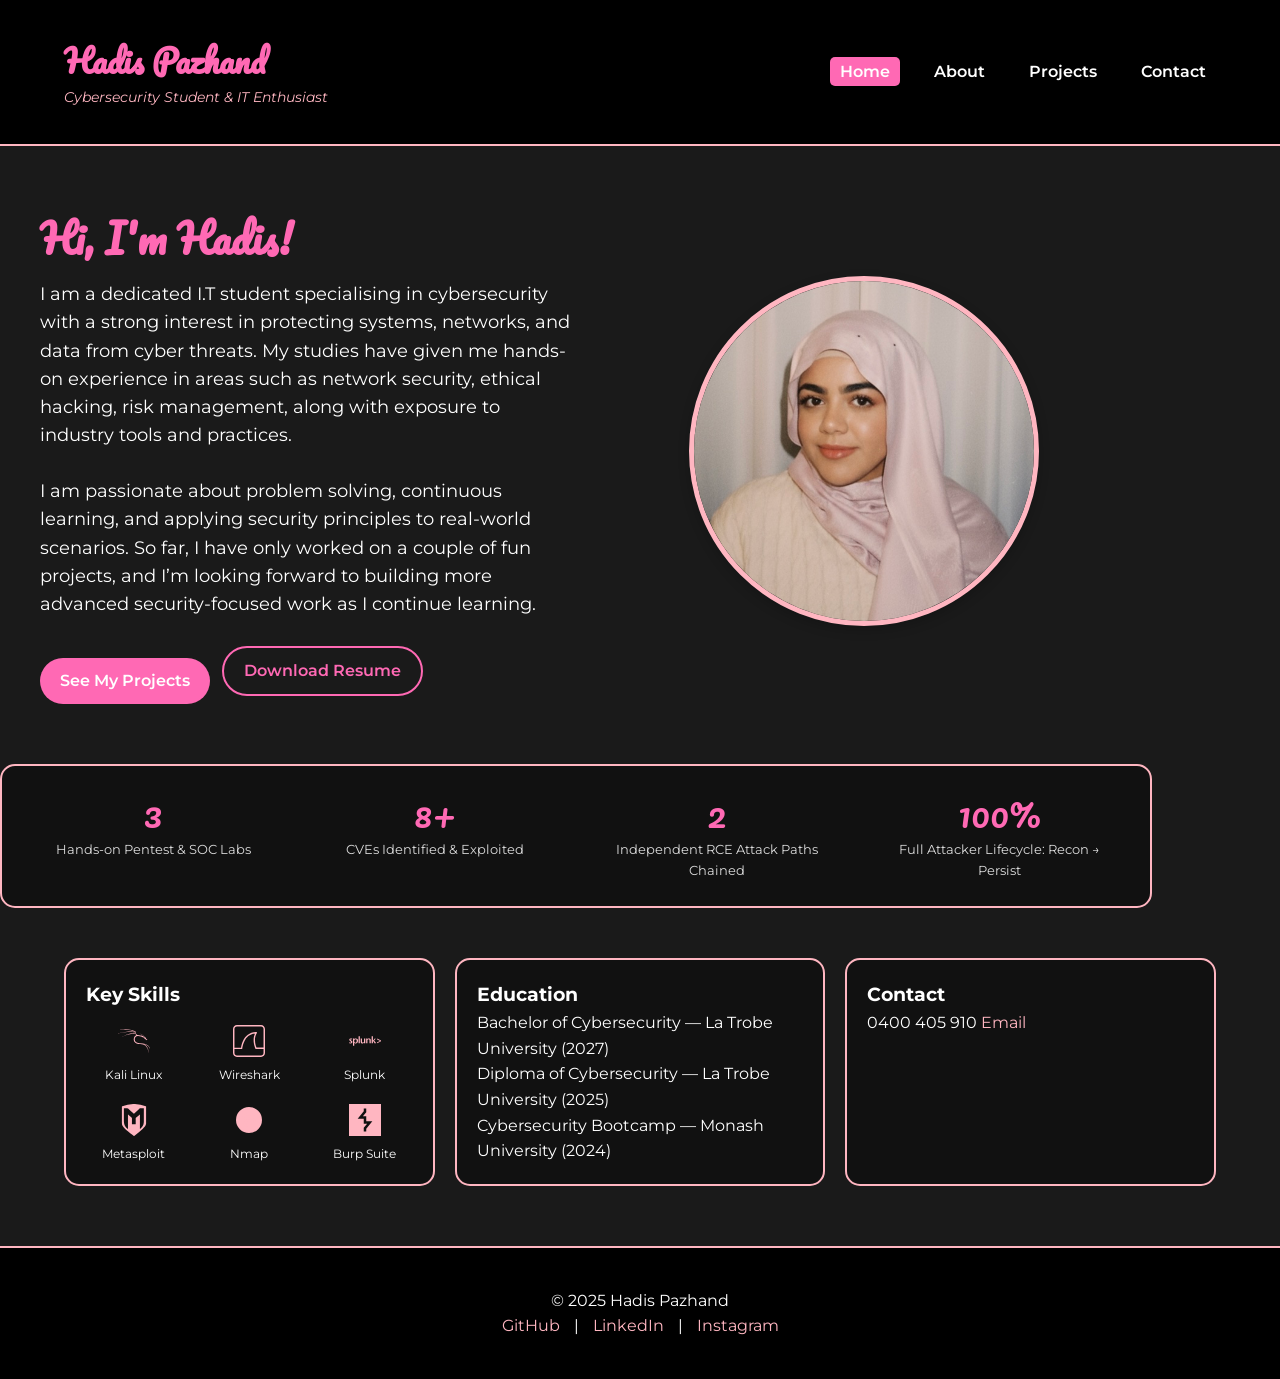
<file: index.html>
<!doctype html>
<html lang="en">
  <head>
    <meta charset="utf-8" />
    <meta name="viewport" content="width=device-width, initial-scale=1.0" />
    <title>Hadis Pazhand | Cybersecurity Portfolio</title>
    <meta name="description" content="Hadis Pazhand — Cybersecurity student specialising in penetration testing, SIEM detection, and network security. View pentest case studies, SOC detection labs, and skills." />
    <meta property="og:title" content="Hadis Pazhand | Cybersecurity Portfolio" />
    <meta property="og:description" content="Penetration testing case studies, SOC/SIEM detection labs, and hands-on offensive security projects." />
    <meta property="og:type" content="website" />
    <meta property="og:image" content="Hadis.jpeg" />
    <link rel="icon" href="favicon.svg" type="image/svg+xml" />
    <link rel="stylesheet" href="style.css" />
  </head>
  <body>
    <header class="site-header">
      <div class="container header-inner">
        <div class="brand">
          <h1>Hadis Pazhand</h1>
          <p class="subtitle">Cybersecurity Student & IT Enthusiast</p>
        </div>
        <button class="nav-toggle" id="navToggle" aria-label="Toggle navigation" aria-expanded="false">
      <span></span><span></span><span></span>
    </button>
    <nav class="nav" id="siteNav">
          <a href="index.html" class="nav-link active">Home</a>
          <a href="about.html" class="nav-link">About</a>
          <a href="projects.html" class="nav-link">Projects</a>
          <a href="contact.html" class="nav-link">Contact</a>
        </nav>
      </div>
    </header>

    <main>
      <section class="hero container">
        <div class="hero-left">
          <h2>Hi, I'm Hadis!</h2>
          <p>
            I am a dedicated I.T student specialising in cybersecurity with a
            strong interest in protecting systems, networks, and data from cyber
            threats. My studies have given me hands-on experience in areas such
            as network security, ethical hacking, risk management, along with
            exposure to industry tools and practices.
            <br /><br />
            I am passionate about problem solving, continuous learning, and
            applying security principles to real-world scenarios. So far, I have
            only worked on a couple of fun projects, and I’m looking forward to
            building more advanced security-focused work as I continue learning.
          </p>
          <div class="hero-ctas">
            <a class="btn" href="projects.html">See My Projects</a>
            <a class="btn btn-outline" href="Hadis_Pazhand_Resume.pdf" target="_blank">Download Resume</a>
          </div>
        </div>
        <div class="hero-right">
          <img
            src="Hadis.jpeg"
            alt="Hadis Pazhand portfolio photo"
            class="profile-photo"
          />
        </div>
      </section>

      <section class="stats-strip container">
        <div class="stat-item">
          <span class="stat-number">3</span>
          <span class="stat-label">Hands-on Pentest &amp; SOC Labs</span>
        </div>
        <div class="stat-item">
          <span class="stat-number">8+</span>
          <span class="stat-label">CVEs Identified &amp; Exploited</span>
        </div>
        <div class="stat-item">
          <span class="stat-number">2</span>
          <span class="stat-label">Independent RCE Attack Paths Chained</span>
        </div>
        <div class="stat-item">
          <span class="stat-number">100%</span>
          <span class="stat-label">Full Attacker Lifecycle: Recon → Persist</span>
        </div>
      </section>

      <section class="quick-info container">
        <div class="card">
          <h3>Key Skills</h3>
          <div class="skills-grid">
            <div class="skill-item">
              <svg viewBox="0 0 24 24"><title>Kali Linux</title><path d="M12.778 5.943s-1.97-.13-5.327.92c-3.42 1.07-5.36 2.587-5.36 2.587s5.098-2.847 10.852-3.008zm7.351 3.095l.257-.017s-1.468-1.78-4.278-2.648c1.58.642 2.954 1.493 4.021 2.665zm.42.74c.039-.068.166.217.263.337.004.024.01.039-.045.027-.005-.025-.013-.032-.013-.032s-.135-.08-.177-.137c-.041-.057-.049-.157-.028-.195zm3.448 8.479s.312-3.578-5.31-4.403a18.277 18.277 0 0 0-2.524-.187c-4.506.06-4.67-5.197-1.275-5.462 1.407-.116 3.087.643 4.73 1.408-.007.204.002.385.136.552.134.168.648.35.813.445.164.094.691.43 1.014.85.07-.131.654-.512.654-.512s-.14.003-.465-.119c-.326-.122-.713-.49-.722-.511-.01-.022-.015-.055.06-.07.059-.049-.072-.207-.13-.265-.058-.058-.445-.716-.454-.73-.009-.016-.012-.031-.04-.05-.085-.027-.46.04-.46.04s-.575-.283-.774-.893c.003.107-.099.224 0 .469-.3-.127-.558-.344-.762-.88-.12.305 0 .499 0 .499s-.707-.198-.82-.85c-.124.293 0 .469 0 .469s-1.153-.602-3.069-.61c-1.283-.118-1.55-2.374-1.43-2.754 0 0-1.85-.975-5.493-1.406-3.642-.43-6.628-.065-6.628-.065s6.45-.31 11.617 1.783c.176.785.704 2.094.989 2.723-.815.563-1.733 1.092-1.876 2.97-.143 1.878 1.472 3.53 3.474 3.58 1.9.102 3.214.116 4.806.942 1.52.84 2.766 3.4 2.89 5.703.132-1.709-.509-5.383-3.5-6.498 4.181.732 4.549 3.832 4.549 3.832zM12.68 5.663l-.15-.485s-2.484-.441-5.822-.204C3.37 5.211 0 6.38 0 6.38s6.896-1.735 12.68-.717Z"/></svg>
              <span>Kali Linux</span>
            </div>
            <div class="skill-item">
              <svg viewBox="0 0 24 24"><title>Wireshark</title><path d="m2.95 0c-1.62 0-2.95 1.32-2.95 2.95v18.1c0 1.63 1.32 2.95 2.95 2.95h18.1c1.62 0 2.95-1.32 2.95-2.95v-18.1c-.00024-1.63-1.32-2.95-2.95-2.95zm0 1.09h18.1c1.04 0 1.85.818 1.85 1.86v14h-5.27c-.335-.796-2.57-6.47.283-10.9a.516.517 0 0 0-.443-.794c-5.24.0827-8.2 3.19-9.74 6.21-1.35 2.64-1.63 4.91-1.69 5.53h-4.95v-14c0-1.04.817-1.86 1.85-1.86zm13.6 5.24c-2.62 5.24.248 11.4.248 11.4a.516.517 0 0 0 .469.301h5.62v3.05c0 1.04-.817 1.86-1.85 1.86h-18.1c-1.04 0-1.85-.818-1.85-1.86v-3.05h5.39a.516.517 0 0 0 .514-.477s.226-2.8 1.66-5.62c1.34-2.62 3.67-5.17 7.91-5.57z"/></svg>
              <span>Wireshark</span>
            </div>
            <div class="skill-item">
              <svg viewBox="0 0 24 24"><title>Splunk</title><path d="M23.348 11.911l-2.241-1.091v-.65L24 11.621v.593l-2.893 1.438v-.636zm-5.397 1.841h-.961v-5.31h.961v3.116h.102l1.28-1.481.723.31-1.23 1.316 1.453 1.809-.888.311-1.44-1.996zm-2.577-.002v-2.068a2.685 2.685 0 0 0-.026-.42.791.791 0 0 0-.09-.26c-.113-.202-.308-.304-.59-.304a.888.888 0 0 0-.461.113.673.673 0 0 0-.286.33 1.012 1.012 0 0 0-.07.263c-.012.13-.019.262-.017.395v1.95h-.961v-3.614h.961l.002.485c.185-.2.373-.348.566-.437.192-.089.418-.134.673-.134.286 0 .527.058.721.177a1.016 1.016 0 0 1 .475.665 1.972 1.972 0 0 1 .054.448c.002.1.004.22.004.358v2.053zm-4.115.002l-.002-.485a1.783 1.783 0 0 1-.565.437 1.597 1.597 0 0 1-.674.135c-.285 0-.524-.057-.72-.17a.972.972 0 0 1-.425-.504.75.75 0 0 1-.054-.167 1.918 1.918 0 0 1-.033-.199 2.033 2.033 0 0 1-.017-.258 15.516 15.516 0 0 1-.005-.355V10.13h.956v2.07c-.003.141.006.282.026.42.015.092.045.18.09.26.113.204.308.306.59.306.36 0 .606-.15.74-.449.035-.082.06-.168.074-.257.017-.134.024-.269.022-.403v-1.95h.955v3.624zM7.184 8.44h.955v5.31h-.955zM5.759 11.9c0-.396-.08-.708-.24-.937a.759.759 0 0 0-.657-.345.804.804 0 0 0-.693.366c-.171.245-.256.574-.253.99 0 .405.084.723.25.957a.796.796 0 0 0 .69.347.685.685 0 0 0 .433-.135.985.985 0 0 0 .277-.34c.071-.14.121-.292.147-.448.03-.151.043-.3.046-.455m1.01-.036c.003.266-.04.532-.129.786-.082.23-.204.441-.364.626-.31.361-.764.567-1.24.563a1.67 1.67 0 0 1-.313-.028 1.041 1.041 0 0 1-.275-.098 1.33 1.33 0 0 1-.257-.178 2.379 2.379 0 0 1-.265-.268v2.293h-.929v-5.425h.93l.004.529c.169-.212.353-.368.55-.468.197-.1.426-.15.688-.147a1.509 1.509 0 0 1 1.156.507c.148.166.259.361.33.571.08.236.12.485.115.737m-4.21.89a.946.946 0 0 1-.102.441 1.007 1.007 0 0 1-.282.345c-.13.1-.275.173-.43.22a1.8 1.8 0 0 1-.546.08 1.985 1.985 0 0 1-.637-.097 1.964 1.964 0 0 1-.563-.32l.312-.505c.15.126.284.217.405.275.115.057.24.087.368.087a.557.557 0 0 0 .373-.12.396.396 0 0 0 .14-.322.475.475 0 0 0-.12-.318 1.306 1.306 0 0 0-.187-.173 9.231 9.231 0 0 0-.308-.232 6.787 6.787 0 0 1-.281-.21 2.11 2.11 0 0 1-.252-.232 1.039 1.039 0 0 1-.18-.275.826.826 0 0 1-.069-.347.893.893 0 0 1 .094-.409.935.935 0 0 1 .255-.314 1.22 1.22 0 0 1 .39-.203c.16-.05.327-.074.494-.072.184 0 .368.026.545.076.174.05.338.123.488.219l-.282.454a1.05 1.05 0 0 0-.608-.201.504.504 0 0 0-.323.102.307.307 0 0 0-.126.253c0 .098.041.193.113.26.074.078.203.186.385.325.185.136.336.253.457.355.104.085.202.182.286.286.065.08.115.173.145.273a.808.808 0 0 1 .046.299Z"/></svg>
              <span>Splunk</span>
            </div>
            <div class="skill-item">
              <svg viewBox="0 0 24 24"><title>Metasploit</title><path d="M11.353 0h1.368q4.19.218 8.144 1.616.217.077.216.309-.015 4.033-.002 12.102 0 .81-.093 1.173c-.217.845-.76 1.635-1.326 2.325q-.318.388-1.024 1.046-2.955 2.75-6.01 5.094-.183.14-.516.335h-.17q-.627-.42-.945-.673-3.992-3.184-5.442-4.459-1.348-1.185-2.169-2.611c-.369-.64-.466-1.287-.465-2.099q.01-6.048.002-12.218c0-.183.09-.264.261-.325Q7.145.227 11.352 0ZM7.474 7.864q0-.094.069-.031l2.797 2.516a.374.372 21.2 0 1 .122.276l-.006 4.333a.182.182 0 0 0 .183.184l2.524-.018a.11.11 89.8 0 0 .108-.11q-.007-2.201.01-4.461.002-.173.146-.29 1.397-1.145 2.946-2.393.068-.055.068.032v10.881q0 .092.063.024.794-.865 1.628-1.838.71-.83.984-1.87.26-.989.262-1.997.007-4.754.009-9.768a.136.136 0 0 0-.137-.136q-1.15.004-2.424 0c-.287-.002-.441-.022-.619.149Q14.16 5.317 11.982 7.4a.046.046 0 0 1-.062 0Q9.782 5.437 7.769 3.525c-.234-.222-.515-.381-.843-.373q-1.09.026-2.33.005-.184-.004-.184.18-.003 4.54.005 9.032.002.536.036 1.027c.076 1.093.2 2.126.803 3.021.574.852 1.329 1.656 2.126 2.405q.023.022.054.026.04.006.04-.034z"/></svg>
              <span>Metasploit</span>
            </div>
            <div class="skill-item">
              <svg viewBox="0 0 24 24" fill="none" stroke="#ffb6c1" stroke-width="1.5"><title>Nmap</title><circle cx="12" cy="12" r="9"/><circle cx="12" cy="12" r="4.5"/><circle cx="12" cy="12" r="1" fill="#ffb6c1"/><path d="M12 3v3M12 18v3M3 12h3M18 12h3"/></svg>
              <span>Nmap</span>
            </div>
            <div class="skill-item">
              <svg viewBox="0 0 24 24"><title>Burp Suite</title><path d="M0 0v24h24V0Zm11.063 3.357h1.874v2.756L10.41 9.2h2.527v3.748h4.579l-4.578 5.592v2.104h-1.876v-2.758l2.528-3.086h-2.527V11.05h-4.58l4.58-5.592Z"/></svg>
              <span>Burp Suite</span>
            </div>
          </div>
        </div>

        <div class="card">
          <h3>Education</h3>
          <p>Bachelor of Cybersecurity — La Trobe University (2027)</p>
          
          <p>Diploma of Cybersecurity — La Trobe University (2025)</p>
        <!-- <br> </br> -->
          <p>Cybersecurity Bootcamp — Monash University (2024)</p>
        </div>
        <div class="card">
          <h3>Contact</h3>
          <p>
            0400 405 910
            <a href="mailto:Hadis.pazhand@yahoo.com.au">Email</a>
          </p>
        </div>
      </section>
    </main>

    <footer class="site-footer">
      <div class="container">
        <p>© 2025 Hadis Pazhand</p>
        <div class="social-links">
          <a href="https://github.com/HadisPazhand" target="_blank">GitHub</a> |
          
           <a  href="https://www.linkedin.com/in/hadis-pazhand-5264311b1/"
            target="_blank"
            >LinkedIn</a>
          |
          <a href="https://www.instagram.com" target="_blank">Instagram</a>
        </div>
      </div>
    </footer>
  
    <script>
      const navToggle = document.getElementById('navToggle');
      const siteNav = document.getElementById('siteNav');
      if (navToggle && siteNav) {
        navToggle.addEventListener('click', () => {
          const isOpen = siteNav.classList.toggle('nav-open');
          navToggle.setAttribute('aria-expanded', isOpen);
        });
      }
    </script>
  </body>
</html>
</file>
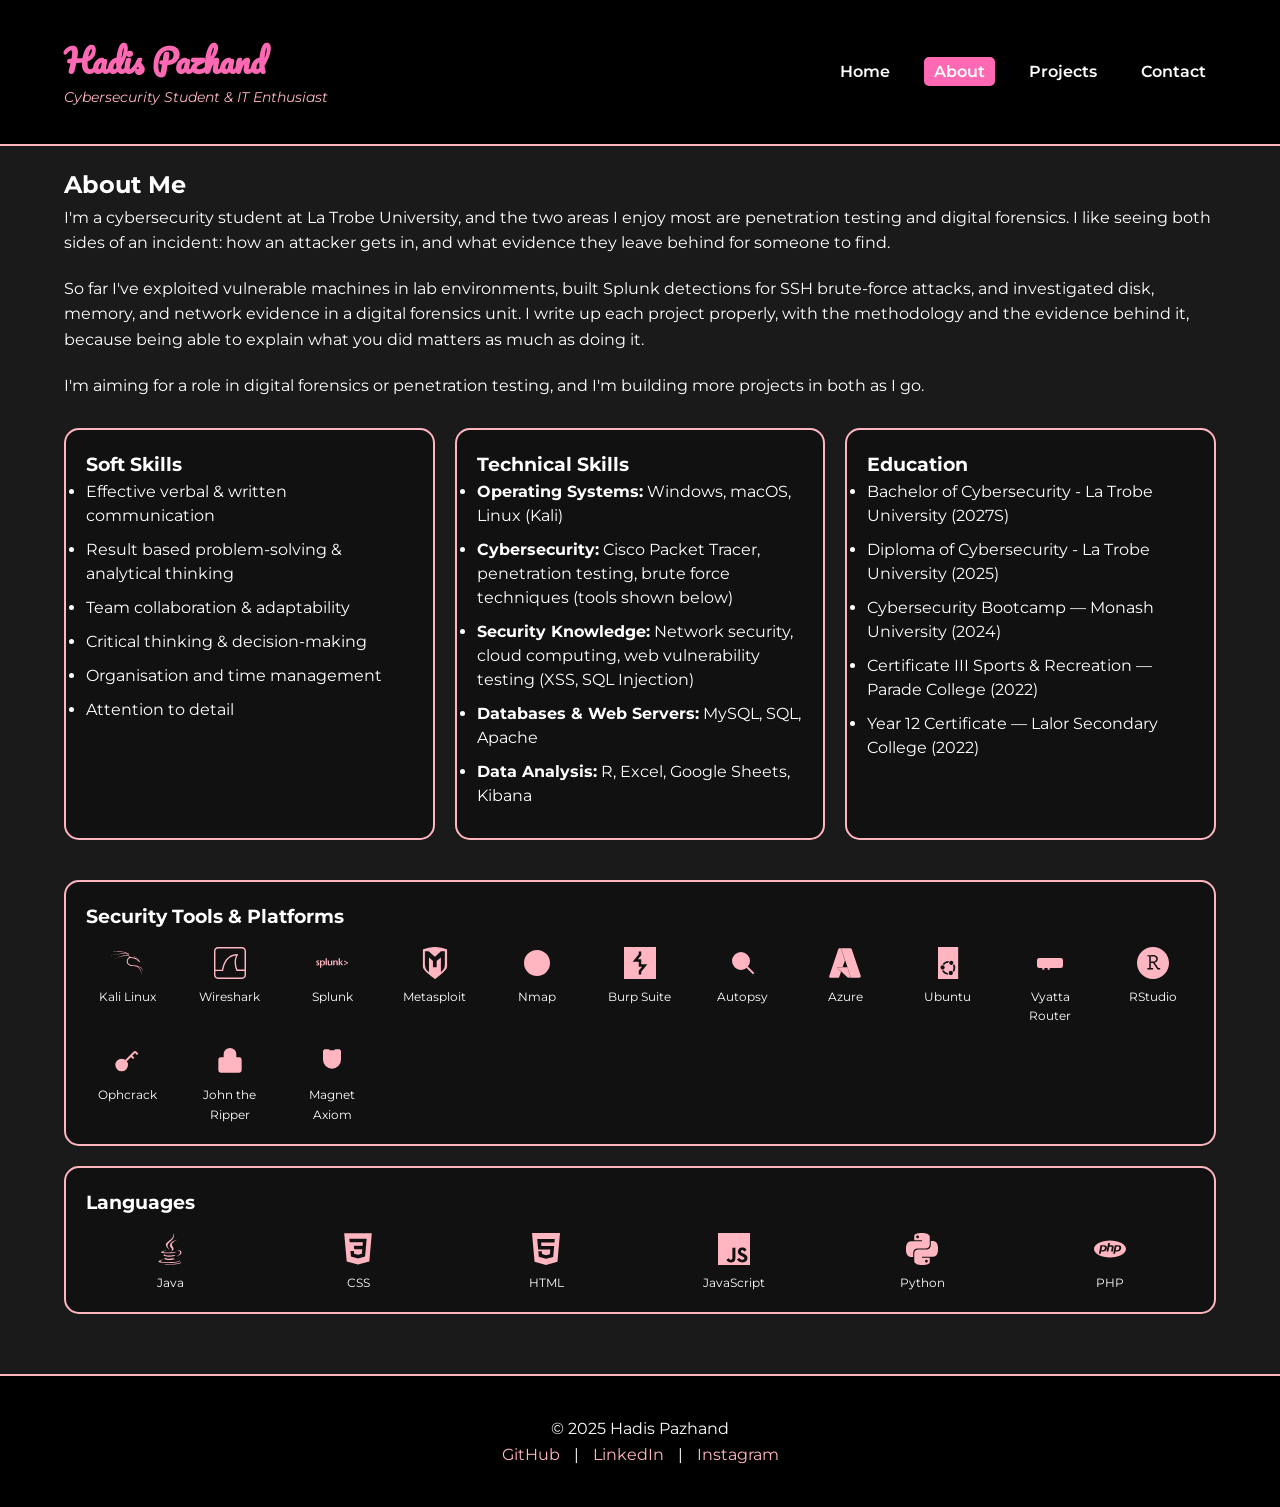
<file: about.html>
<!doctype html>
<html lang="en">
  <head>
    <meta charset="UTF-8" />
    <meta name="viewport" content="width=device-width, initial-scale=1.0" />
    <title>About Me | Hadis Pazhand</title>
    <meta name="description" content="About Hadis Pazhand — cybersecurity student, technical skills, tools, and education background." />
    <link rel="icon" href="favicon.svg" type="image/svg+xml" />
    <link rel="stylesheet" href="style.css" />
  </head>
  <body>
    <!-- Header / Navigation -->
    <header class="site-header">
      <div class="container header-inner">
        <div class="brand">
          <h1>Hadis Pazhand</h1>
          <p class="subtitle">Cybersecurity Student & IT Enthusiast</p>
        </div>
        <button class="nav-toggle" id="navToggle" aria-label="Toggle navigation" aria-expanded="false">
      <span></span><span></span><span></span>
    </button>
    <nav class="nav" id="siteNav">
          <a href="index.html" class="nav-link">Home</a>
          <a href="about.html" class="nav-link active">About</a>
          <a href="projects.html" class="nav-link">Projects</a>
          <a href="contact.html" class="nav-link">Contact</a>
        </nav>
      </div>
    </header>

    <!-- Main Content -->
    <main class="container">
      <h2>About Me</h2>
  <p>
  I'm a cybersecurity student at La Trobe University, and the two areas I enjoy
  most are penetration testing and digital forensics. I like seeing both sides
  of an incident: how an attacker gets in, and what evidence they leave behind
  for someone to find.
</p>
<p>
  So far I've exploited vulnerable machines in lab environments, built Splunk
  detections for SSH brute-force attacks, and investigated disk, memory, and
  network evidence in a digital forensics unit. I write up each project
  properly, with the methodology and the evidence behind it, because being able
  to explain what you did matters as much as doing it.
</p>
<p>
  I'm aiming for a role in digital forensics or penetration testing, and I'm
  building more projects in both as I go.
</p>
      </section>

      <section class="quick-info">
        <div class="card">
          <h3>Soft Skills</h3>
          <ul>
            <li>Effective verbal & written communication</li>
            <li>Result based problem-solving & analytical thinking</li>
            <li>Team collaboration & adaptability</li>
            <li>Critical thinking & decision-making</li>
            <li>Organisation and time management</li>
            <li>Attention to detail</li>
          </ul>
        </div>

        <div class="card">
          <h3>Technical Skills</h3>
          <ul>
            <li>
              <strong>Operating Systems:</strong> Windows, macOS, Linux (Kali)
            </li>
            <li>
              <strong>Cybersecurity:</strong> Cisco Packet Tracer, penetration
              testing, brute force techniques (tools shown below)
            </li>
            <li>
              <strong>Security Knowledge:</strong> Network security, cloud
              computing, web vulnerability testing (XSS, SQL Injection)
            </li>
            <li>
              <strong>Databases & Web Servers:</strong> MySQL, SQL, Apache
            </li>
            <li>
              <strong>Data Analysis:</strong> R, Excel, Google Sheets, Kibana
            </li>
          </ul>
        </div>
        <div class="card">
          <h3>Education</h3>
          <ul>
            <li>Bachelor of Cybersecurity - La Trobe University (2027S)</li>
            <li>Diploma of Cybersecurity - La Trobe University (2025)</li>
            <li>Cybersecurity Bootcamp — Monash University (2024)</li>
            <li>Certificate III Sports & Recreation — Parade College (2022)</li>
            <li>Year 12 Certificate — Lalor Secondary College (2022)</li>
          </ul>
        </div>
      </section>

      <section class="skills-section">
        <div class="card">
          <h3>Security Tools &amp; Platforms</h3>
          <div class="skills-grid">
            <div class="skill-item">
              <svg viewBox="0 0 24 24">
                <title>Kali Linux</title>
                <path
                  d="M12.778 5.943s-1.97-.13-5.327.92c-3.42 1.07-5.36 2.587-5.36 2.587s5.098-2.847 10.852-3.008zm7.351 3.095l.257-.017s-1.468-1.78-4.278-2.648c1.58.642 2.954 1.493 4.021 2.665zm.42.74c.039-.068.166.217.263.337.004.024.01.039-.045.027-.005-.025-.013-.032-.013-.032s-.135-.08-.177-.137c-.041-.057-.049-.157-.028-.195zm3.448 8.479s.312-3.578-5.31-4.403a18.277 18.277 0 0 0-2.524-.187c-4.506.06-4.67-5.197-1.275-5.462 1.407-.116 3.087.643 4.73 1.408-.007.204.002.385.136.552.134.168.648.35.813.445.164.094.691.43 1.014.85.07-.131.654-.512.654-.512s-.14.003-.465-.119c-.326-.122-.713-.49-.722-.511-.01-.022-.015-.055.06-.07.059-.049-.072-.207-.13-.265-.058-.058-.445-.716-.454-.73-.009-.016-.012-.031-.04-.05-.085-.027-.46.04-.46.04s-.575-.283-.774-.893c.003.107-.099.224 0 .469-.3-.127-.558-.344-.762-.88-.12.305 0 .499 0 .499s-.707-.198-.82-.85c-.124.293 0 .469 0 .469s-1.153-.602-3.069-.61c-1.283-.118-1.55-2.374-1.43-2.754 0 0-1.85-.975-5.493-1.406-3.642-.43-6.628-.065-6.628-.065s6.45-.31 11.617 1.783c.176.785.704 2.094.989 2.723-.815.563-1.733 1.092-1.876 2.97-.143 1.878 1.472 3.53 3.474 3.58 1.9.102 3.214.116 4.806.942 1.52.84 2.766 3.4 2.89 5.703.132-1.709-.509-5.383-3.5-6.498 4.181.732 4.549 3.832 4.549 3.832zM12.68 5.663l-.15-.485s-2.484-.441-5.822-.204C3.37 5.211 0 6.38 0 6.38s6.896-1.735 12.68-.717Z"
                />
              </svg>
              <span>Kali Linux</span>
            </div>
            <div class="skill-item">
              <svg viewBox="0 0 24 24">
                <title>Wireshark</title>
                <path
                  d="m2.95 0c-1.62 0-2.95 1.32-2.95 2.95v18.1c0 1.63 1.32 2.95 2.95 2.95h18.1c1.62 0 2.95-1.32 2.95-2.95v-18.1c-.00024-1.63-1.32-2.95-2.95-2.95zm0 1.09h18.1c1.04 0 1.85.818 1.85 1.86v14h-5.27c-.335-.796-2.57-6.47.283-10.9a.516.517 0 0 0-.443-.794c-5.24.0827-8.2 3.19-9.74 6.21-1.35 2.64-1.63 4.91-1.69 5.53h-4.95v-14c0-1.04.817-1.86 1.85-1.86zm13.6 5.24c-2.62 5.24.248 11.4.248 11.4a.516.517 0 0 0 .469.301h5.62v3.05c0 1.04-.817 1.86-1.85 1.86h-18.1c-1.04 0-1.85-.818-1.85-1.86v-3.05h5.39a.516.517 0 0 0 .514-.477s.226-2.8 1.66-5.62c1.34-2.62 3.67-5.17 7.91-5.57z"
                />
              </svg>
              <span>Wireshark</span>
            </div>
            <div class="skill-item">
              <svg viewBox="0 0 24 24">
                <title>Splunk</title>
                <path
                  d="M23.348 11.911l-2.241-1.091v-.65L24 11.621v.593l-2.893 1.438v-.636zm-5.397 1.841h-.961v-5.31h.961v3.116h.102l1.28-1.481.723.31-1.23 1.316 1.453 1.809-.888.311-1.44-1.996zm-2.577-.002v-2.068a2.685 2.685 0 0 0-.026-.42.791.791 0 0 0-.09-.26c-.113-.202-.308-.304-.59-.304a.888.888 0 0 0-.461.113.673.673 0 0 0-.286.33 1.012 1.012 0 0 0-.07.263c-.012.13-.019.262-.017.395v1.95h-.961v-3.614h.961l.002.485c.185-.2.373-.348.566-.437.192-.089.418-.134.673-.134.286 0 .527.058.721.177a1.016 1.016 0 0 1 .475.665 1.972 1.972 0 0 1 .054.448c.002.1.004.22.004.358v2.053zm-4.115.002l-.002-.485a1.783 1.783 0 0 1-.565.437 1.597 1.597 0 0 1-.674.135c-.285 0-.524-.057-.72-.17a.972.972 0 0 1-.425-.504.75.75 0 0 1-.054-.167 1.918 1.918 0 0 1-.033-.199 2.033 2.033 0 0 1-.017-.258 15.516 15.516 0 0 1-.005-.355V10.13h.956v2.07c-.003.141.006.282.026.42.015.092.045.18.09.26.113.204.308.306.59.306.36 0 .606-.15.74-.449.035-.082.06-.168.074-.257.017-.134.024-.269.022-.403v-1.95h.955v3.624zM7.184 8.44h.955v5.31h-.955zM5.759 11.9c0-.396-.08-.708-.24-.937a.759.759 0 0 0-.657-.345.804.804 0 0 0-.693.366c-.171.245-.256.574-.253.99 0 .405.084.723.25.957a.796.796 0 0 0 .69.347.685.685 0 0 0 .433-.135.985.985 0 0 0 .277-.34c.071-.14.121-.292.147-.448.03-.151.043-.3.046-.455m1.01-.036c.003.266-.04.532-.129.786-.082.23-.204.441-.364.626-.31.361-.764.567-1.24.563a1.67 1.67 0 0 1-.313-.028 1.041 1.041 0 0 1-.275-.098 1.33 1.33 0 0 1-.257-.178 2.379 2.379 0 0 1-.265-.268v2.293h-.929v-5.425h.93l.004.529c.169-.212.353-.368.55-.468.197-.1.426-.15.688-.147a1.509 1.509 0 0 1 1.156.507c.148.166.259.361.33.571.08.236.12.485.115.737m-4.21.89a.946.946 0 0 1-.102.441 1.007 1.007 0 0 1-.282.345c-.13.1-.275.173-.43.22a1.8 1.8 0 0 1-.546.08 1.985 1.985 0 0 1-.637-.097 1.964 1.964 0 0 1-.563-.32l.312-.505c.15.126.284.217.405.275.115.057.24.087.368.087a.557.557 0 0 0 .373-.12.396.396 0 0 0 .14-.322.475.475 0 0 0-.12-.318 1.306 1.306 0 0 0-.187-.173 9.231 9.231 0 0 0-.308-.232 6.787 6.787 0 0 1-.281-.21 2.11 2.11 0 0 1-.252-.232 1.039 1.039 0 0 1-.18-.275.826.826 0 0 1-.069-.347.893.893 0 0 1 .094-.409.935.935 0 0 1 .255-.314 1.22 1.22 0 0 1 .39-.203c.16-.05.327-.074.494-.072.184 0 .368.026.545.076.174.05.338.123.488.219l-.282.454a1.05 1.05 0 0 0-.608-.201.504.504 0 0 0-.323.102.307.307 0 0 0-.126.253c0 .098.041.193.113.26.074.078.203.186.385.325.185.136.336.253.457.355.104.085.202.182.286.286.065.08.115.173.145.273a.808.808 0 0 1 .046.299Z"
                />
              </svg>
              <span>Splunk</span>
            </div>
            <div class="skill-item">
              <svg viewBox="0 0 24 24">
                <title>Metasploit</title>
                <path
                  d="M11.353 0h1.368q4.19.218 8.144 1.616.217.077.216.309-.015 4.033-.002 12.102 0 .81-.093 1.173c-.217.845-.76 1.635-1.326 2.325q-.318.388-1.024 1.046-2.955 2.75-6.01 5.094-.183.14-.516.335h-.17q-.627-.42-.945-.673-3.992-3.184-5.442-4.459-1.348-1.185-2.169-2.611c-.369-.64-.466-1.287-.465-2.099q.01-6.048.002-12.218c0-.183.09-.264.261-.325Q7.145.227 11.352 0ZM7.474 7.864q0-.094.069-.031l2.797 2.516a.374.372 21.2 0 1 .122.276l-.006 4.333a.182.182 0 0 0 .183.184l2.524-.018a.11.11 89.8 0 0 .108-.11q-.007-2.201.01-4.461.002-.173.146-.29 1.397-1.145 2.946-2.393.068-.055.068.032v10.881q0 .092.063.024.794-.865 1.628-1.838.71-.83.984-1.87.26-.989.262-1.997.007-4.754.009-9.768a.136.136 0 0 0-.137-.136q-1.15.004-2.424 0c-.287-.002-.441-.022-.619.149Q14.16 5.317 11.982 7.4a.046.046 0 0 1-.062 0Q9.782 5.437 7.769 3.525c-.234-.222-.515-.381-.843-.373q-1.09.026-2.33.005-.184-.004-.184.18-.003 4.54.005 9.032.002.536.036 1.027c.076 1.093.2 2.126.803 3.021.574.852 1.329 1.656 2.126 2.405q.023.022.054.026.04.006.04-.034z"
                />
              </svg>
              <span>Metasploit</span>
            </div>
            <div class="skill-item">
              <svg
                viewBox="0 0 24 24"
                fill="none"
                stroke="#ffb6c1"
                stroke-width="1.5"
              >
                <title>Nmap</title> 
                <circle cx="12" cy="12" r="9" />
                <circle cx="12" cy="12" r="4.5" />
                <circle cx="12" cy="12" r="1" fill="#ffb6c1" />
                <path d="M12 3v3M12 18v3M3 12h3M18 12h3" />
              </svg>
              <span>Nmap</span>
            </div>
            <div class="skill-item">
              <svg viewBox="0 0 24 24">
                <title>Burp Suite</title>
                <path
                  d="M0 0v24h24V0Zm11.063 3.357h1.874v2.756L10.41 9.2h2.527v3.748h4.579l-4.578 5.592v2.104h-1.876v-2.758l2.528-3.086h-2.527V11.05h-4.58l4.58-5.592Z"
                />
              </svg>
              <span>Burp Suite</span>
            </div>
            <div class="skill-item">
              <svg
                viewBox="0 0 24 24"
                fill="none"
                stroke="#ffb6c1"
                stroke-width="1.5"
              >
                <title>Autopsy</title>
                <circle cx="10.5" cy="10.5" r="6" />
                <path d="M15 15l5 5" />
              </svg>
              <span>Autopsy</span>
            </div>
            <div class="skill-item">
              <svg viewBox="0 0 128 128">
                <title>Azure</title>
                <path
                  d="M43.983 4.653a5.911 5.911 0 015.6 4.022l35.91 106.396a5.911 5.911 0 01-5.603 7.802h41.38a5.917 5.917 0 004.8-2.465 5.909 5.909 0 00.798-5.34L90.961 8.672a5.91 5.91 0 00-5.602-4.022zm-1.336.478a5.92 5.92 0 00-5.61 4.029L1.132 115.55a5.91 5.91 0 005.6 7.8h28.893c1.239 0 2.446-.41 3.452-1.113a5.923 5.923 0 002.157-2.916l7.019-20.71-13.411-12.857c-.246-.273-1.353-2.274-.369-4.002 1.108-1.659 2.955-1.659 2.955-1.659h17.285l9.074-26.145L48.274 8.321c-.042-.205-.914-1.365-2.281-2.28-1.37-.915-3.345-.909-3.345-.909zm-4.88 75.74a2.724 2.724 0 00-1.86 4.718l37.83 35.31c1.101 1.03 2.502 1.631 4.007 1.631 0 0 1.282.068 2.055-.033 1.817-.273 3.525-1.768 4.09-2.39 1.457-1.939.794-4.95.794-4.95l-11.45-34.28z"
                />
              </svg>
              <span>Azure</span>
            </div>
            <div class="skill-item">
              <svg viewBox="0 0 128 128">
                <title>Ubuntu</title>
                <path
                  d="M24 0v128h80.662V0H24zm53.22 55.023c4.613 0 8.35 3.768 8.35 8.416 0 4.648-3.737 8.416-8.35 8.416-4.61 0-8.35-3.768-8.35-8.416 0-4.648 3.74-8.416 8.35-8.416zm-11.486.854c.653.004 1.309.033 1.965.086a12.213 12.213 0 00-2.533 6.824c-6.573.122-12.64 3.392-16.398 8.842a11.834 11.834 0 00-3.815-1.549 11.785 11.785 0 00-2.52-.271c-.21 0-.421.002-.634.015l-.004.002c4.872-8.663 14.146-14.006 23.94-13.949zm22.594 12.328a27.771 27.771 0 013.938 20.963 27.677 27.677 0 01-5.303 11.342l.002.006-.004-.004.002-.002a12.092 12.092 0 00-3.996-6.268 20.658 20.658 0 002.597-6.52 20.736 20.736 0 00-1.93-13.976 12.1 12.1 0 004.694-5.54zM42.443 73.48c4.611 0 8.35 3.768 8.35 8.416 0 4.648-3.739 8.416-8.35 8.416-4.612 0-8.35-3.768-8.35-8.416 0-4.648 3.738-8.416 8.35-8.416zm4.963 19.417c2.826 5.492 7.853 9.364 13.87 10.663l.001-.004a20.048 20.048 0 002.05.336 12.107 12.107 0 002.443 7.037 27.24 27.24 0 01-5.93-.614c-8.903-1.924-16.153-8.07-19.572-16.535a11.934 11.934 0 007.138-.883zm27.936 2.291c4.612 0 8.35 3.769 8.35 8.417 0 4.647-3.738 8.416-8.35 8.416-4.611 0-8.352-3.769-8.352-8.416 0-4.648 3.74-8.416 8.352-8.416z"
                />
              </svg>
              <span>Ubuntu</span>
            </div>
            <div class="skill-item">
              <svg
                viewBox="0 0 24 24"
                fill="none"
                stroke="#ffb6c1"
                stroke-width="1.5"
              >
                <title>Vyatta Router</title>
                <rect x="3" y="9" width="18" height="6" rx="1" />
                <path d="M7 15v2M11 15v2M15 12h3M7 12h.01" />
              </svg>
              <span>Vyatta Router</span>
            </div>
            <div class="skill-item">
              <svg viewBox="0 0 128 128">
                <title>RStudio</title>
                <path
                  d="M71.4 38.8c-1.5-.6-3.9-1-6.9-1.1-4.2-.1-9 .4-9.2.5v20c13.3.6 15.5-1.7 15.5-1.7 11.6-5.9 4.3-16.2.6-17.7z"
                />
                <path
                  d="M64 0C28.6 0 0 28.6 0 64s28.6 64 64 64 64-28.6 64-64S99.3 0 64 0zm28.6 89.8H82L64.4 63.5h-9V84h9v5.8H41.5v-5.7l7.6-.1-.1-45.9c-.8-.2-7.5-.8-7.5-.8V32c1 1 7.9 1.2 7.9 1.2 1.6.1 3.9.2 5.2-.1 9.3-1.7 16.4-.4 16.4-.4 14 3.2 14.2 15.8 10.3 22.6-3.5 5.8-10.3 7.2-10.3 7.2l14.4 21.8 7.2-.1v5.6z"
                />
              </svg>
              <span>RStudio</span>
            </div>
            <div class="skill-item">
              <svg
                viewBox="0 0 24 24"
                fill="none"
                stroke="#ffb6c1"
                stroke-width="1.5"
              >
                <title>Ophcrack</title>
                <circle cx="8" cy="15" r="4" />
                <path d="M11 12l7-7M15 8l2 2M18 5l2 2" />
              </svg>
              <span>Ophcrack</span>
            </div>
            <div class="skill-item">
              <svg
                viewBox="0 0 24 24"
                fill="none"
                stroke="#ffb6c1"
                stroke-width="1.5"
              >
                <title>John the Ripper</title>
                <rect x="4" y="10" width="16" height="10" rx="1" />
                <path d="M8 10V7a4 4 0 018 0v3" />
                <circle cx="12" cy="15" r="1.5" fill="#ffb6c1" stroke="none" />
              </svg>
              <span>John the Ripper</span>
            </div>
            <div class="skill-item">
              <svg
                viewBox="0 0 24 24"
                fill="none"
                stroke="#ffb6c1"
                stroke-width="1.5"
              >
                <title>Magnet Axiom</title>
                <path d="M6 4v7a6 6 0 0012 0V4" />
                <path d="M6 4h4M14 4h4M6 11h4M14 11h4" />
              </svg>
              <span>Magnet Axiom</span>
            </div>
          </div>
        </div>

        <div class="card">
          <h3>Languages</h3>
          <div class="skills-grid">
            <div class="skill-item">
              <svg viewBox="0 0 128 128">
                <title>Java</title>
                <path
                  d="M47.617 98.12c-19.192 5.362 11.677 16.439 36.115 5.969-4.003-1.556-6.874-3.351-6.874-3.351-10.897 2.06-15.952 2.222-25.844 1.092-8.164-.935-3.397-3.71-3.397-3.71zm33.189-10.46c-14.444 2.779-22.787 2.69-33.354 1.6-8.171-.845-2.822-4.805-2.822-4.805-21.137 7.016 11.767 14.977 41.309 6.336-3.14-1.106-5.133-3.131-5.133-3.131zm11.319-60.575c.001 0-42.731 10.669-22.323 34.187 6.024 6.935-1.58 13.17-1.58 13.17s15.289-7.891 8.269-17.777c-6.559-9.215-11.587-13.793 15.634-29.58zm9.998 81.144s3.529 2.91-3.888 5.159c-14.102 4.272-58.706 5.56-71.095.171-4.45-1.938 3.899-4.625 6.526-5.192 2.739-.593 4.303-.485 4.303-.485-4.952-3.487-32.013 6.85-13.742 9.815 49.821 8.076 90.817-3.637 77.896-9.468zM85 77.896c2.395-1.634 5.703-3.053 5.703-3.053s-9.424 1.685-18.813 2.474c-11.494.964-23.823 1.154-30.012.326-14.652-1.959 8.033-7.348 8.033-7.348s-8.812-.596-19.644 4.644C17.455 81.134 61.958 83.958 85 77.896zm5.609 15.145c-.108.29-.468.616-.468.616 31.273-8.221 19.775-28.979 4.822-23.725-1.312.464-2 1.543-2 1.543s.829-.334 2.678-.72c7.559-1.575 18.389 10.119-5.032 22.286zM64.181 70.069c-4.614-10.429-20.26-19.553.007-35.559C89.459 14.563 76.492 1.587 76.492 1.587c5.23 20.608-18.451 26.833-26.999 39.667-5.821 8.745 2.857 18.142 14.688 28.815zm27.274 51.748c-19.187 3.612-42.854 3.191-56.887.874 0 0 2.874 2.38 17.646 3.331 22.476 1.437 57-.8 57.816-11.436.001 0-1.57 4.032-18.575 7.231z"
                />
              </svg>
              <span>Java</span>
            </div>
            <div class="skill-item">
              <svg viewBox="0 0 128 128">
                <title>CSS</title>
                <path
                  d="M8.76 1l10.055 112.883 45.118 12.58 45.244-12.626L119.24 1H8.76zm89.591 25.862l-3.347 37.605.01.203-.014.467v-.004l-2.378 26.294-.262 2.336L64 101.607v.001l-.022.019-28.311-7.888L33.75 72h13.883l.985 11.054 15.386 4.17-.004.008v-.002l15.443-4.229L81.075 65H48.792l-.277-3.043-.631-7.129L47.553 51h34.749l1.264-14H30.64l-.277-3.041-.63-7.131L29.401 23h69.281l-.331 3.862z"
                />
              </svg>
              <span>CSS</span>
            </div>
            <div class="skill-item">
              <svg viewBox="0 0 24 24">
                <title>HTML</title>
                <path
                  d="M1.5 0h21l-1.91 21.563L11.977 24l-8.564-2.438L1.5 0zm7.031 9.75l-.232-2.718 10.059.003.23-2.622L5.412 4.41l.698 8.01h9.126l-.326 3.426-2.91.804-2.955-.81-.188-2.11H6.248l.33 4.171L12 19.351l5.379-1.443.744-8.157H8.531z"
                />
              </svg>
              <span>HTML</span>
            </div>
            <div class="skill-item">
              <svg viewBox="0 0 24 24">
                <title>JavaScript</title>
                <path
                  d="M0 0h24v24H0V0zm22.034 18.276c-.175-1.095-.888-2.015-3.003-2.873-.736-.345-1.554-.585-1.797-1.14-.091-.33-.105-.51-.046-.705.15-.646.915-.84 1.515-.66.39.12.75.42.976.9 1.034-.676 1.034-.676 1.755-1.125-.27-.42-.404-.601-.586-.78-.63-.705-1.469-1.065-2.834-1.034l-.705.089c-.676.165-1.32.525-1.71 1.005-1.14 1.291-.811 3.541.569 4.471 1.365 1.02 3.361 1.244 3.616 2.205.24 1.17-.87 1.545-1.966 1.41-.811-.18-1.26-.586-1.755-1.336l-1.83 1.051c.21.48.45.689.81 1.109 1.74 1.756 6.09 1.666 6.871-1.004.029-.09.24-.705.074-1.65l.046.067zm-8.983-7.245h-2.248c0 1.938-.009 3.864-.009 5.805 0 1.232.063 2.363-.138 2.711-.33.689-1.18.601-1.566.48-.396-.196-.597-.466-.83-.855-.063-.105-.11-.196-.127-.196l-1.825 1.125c.305.63.75 1.172 1.324 1.517.855.51 2.004.675 3.207.405.783-.226 1.458-.691 1.811-1.411.51-.93.402-2.07.397-3.346.012-2.054 0-4.109 0-6.179l.004-.056z"
                />
              </svg>
              <span>JavaScript</span>
            </div>
            <div class="skill-item">
              <svg viewBox="0 0 24 24">
                <title>Python</title>
                <path
                  d="M14.25.18l.9.2.73.26.59.3.45.32.34.34.25.34.16.33.1.3.04.26.02.2-.01.13V8.5l-.05.63-.13.55-.21.46-.26.38-.3.31-.33.25-.35.19-.35.14-.33.1-.3.07-.26.04-.21.02H8.77l-.69.05-.59.14-.5.22-.41.27-.33.32-.27.35-.2.36-.15.37-.1.35-.07.32-.04.27-.02.21v3.06H3.17l-.21-.03-.28-.07-.32-.12-.35-.18-.36-.26-.36-.36-.35-.46-.32-.59-.28-.73-.21-.88-.14-1.05-.05-1.23.06-1.22.16-1.04.24-.87.32-.71.36-.57.4-.44.42-.33.42-.24.4-.16.36-.1.32-.05.24-.01h.16l.06.01h8.16v-.83H6.18l-.01-2.75-.02-.37.05-.34.11-.31.17-.28.25-.26.31-.23.38-.2.44-.18.51-.15.58-.12.64-.1.71-.06.77-.04.84-.02 1.27.05zm-6.3 1.98l-.23.33-.08.41.08.41.23.34.33.22.41.09.41-.09.33-.22.23-.34.08-.41-.08-.41-.23-.33-.33-.22-.41-.09-.41.09zm13.09 3.95l.28.06.32.12.35.18.36.27.36.35.35.47.32.59.28.73.21.88.14 1.04.05 1.23-.06 1.23-.16 1.04-.24.86-.32.71-.36.57-.4.45-.42.33-.42.24-.4.16-.36.09-.32.05-.24.02-.16-.01h-8.22v.82h5.84l.01 2.76.02.36-.05.34-.11.31-.17.29-.25.25-.31.24-.38.2-.44.17-.51.15-.58.13-.64.09-.71.07-.77.04-.84.01-1.27-.04-1.07-.14-.9-.2-.73-.25-.59-.3-.45-.33-.34-.34-.25-.34-.16-.33-.1-.3-.04-.25-.02-.2.01-.13v-5.34l.05-.64.13-.54.21-.46.26-.38.3-.32.33-.24.35-.2.35-.14.33-.1.3-.06.26-.04.21-.02.13-.01h5.84l.69-.05.59-.14.5-.21.41-.28.33-.32.27-.35.2-.36.15-.36.1-.35.07-.32.04-.28.02-.21V6.07h2.09l.14.01zm-6.47 14.25l-.23.33-.08.41.08.41.23.33.33.23.41.08.41-.08.33-.23.23-.33.08-.41-.08-.41-.23-.33-.33-.23-.41-.08-.41.08z"
                />
              </svg>
              <span>Python</span>
            </div>
            <div class="skill-item">
              <svg viewBox="0 0 24 24">
                <title>PHP</title>
                <path
                  d="M7.01 10.207h-.944l-.515 2.648h.838c.556 0 .97-.105 1.242-.314.272-.21.455-.559.55-1.049.092-.47.05-.802-.124-.995-.175-.193-.523-.29-1.047-.29zM12 5.688C5.373 5.688 0 8.514 0 12s5.373 6.313 12 6.313S24 15.486 24 12c0-3.486-5.373-6.312-12-6.312zm-3.26 7.451c-.261.25-.575.438-.917.551-.336.108-.765.164-1.285.164H5.357l-.327 1.681H3.652l1.23-6.326h2.65c.797 0 1.378.209 1.744.628.366.418.476 1.002.33 1.752a2.836 2.836 0 0 1-.305.847c-.143.255-.33.49-.561.703zm4.024.715l.543-2.799c.063-.318.039-.536-.068-.651-.107-.116-.336-.174-.687-.174H11.46l-.704 3.625H9.388l1.23-6.327h1.367l-.327 1.682h1.218c.767 0 1.295.134 1.586.401s.378.7.263 1.299l-.572 2.944h-1.389zm7.597-2.265a2.782 2.782 0 0 1-.305.847c-.143.255-.33.49-.561.703a2.44 2.44 0 0 1-.917.551c-.336.108-.765.164-1.286.164h-1.18l-.327 1.682h-1.378l1.23-6.326h2.649c.797 0 1.378.209 1.744.628.366.417.477 1.001.331 1.751zM17.766 10.207h-.943l-.516 2.648h.838c.557 0 .971-.105 1.242-.314.272-.21.455-.559.551-1.049.092-.47.049-.802-.125-.995s-.524-.29-1.047-.29z"
                />
              </svg>
              <span>PHP</span>
            </div>
          </div>
        </div>
      </section>
    </main>

    <!-- Footer -->
    <footer class="site-footer">
      <div class="container">
        <p>© 2025 Hadis Pazhand</p>
        <div class="social-links">
          <a href="https://github.com/HadisPazhand" target="_blank">GitHub</a> |
          <a href="https://www.linkedin.com/in/hadis-pazhand-5264311b1/" target="_blank">LinkedIn</a> |
          <a href="https://www.instagram.com" target="_blank">Instagram</a>
        </div>
      </div>
    </footer>
  
    <script>
      const navToggle = document.getElementById('navToggle');
      const siteNav = document.getElementById('siteNav');
      if (navToggle && siteNav) {
        navToggle.addEventListener('click', () => {
          const isOpen = siteNav.classList.toggle('nav-open');
          navToggle.setAttribute('aria-expanded', isOpen);
        });
      }
    </script>
  </body>
</html>
</file>
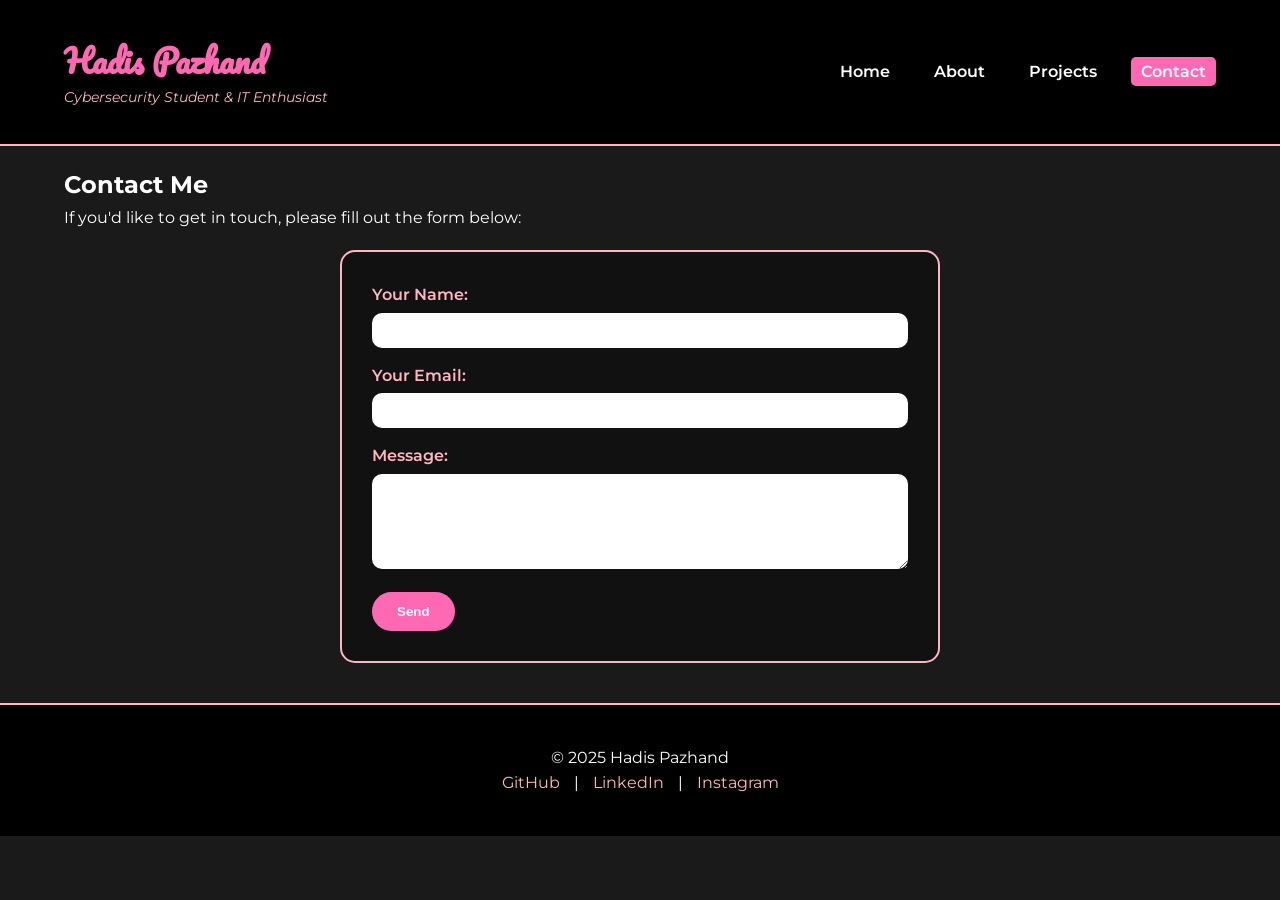
<file: contact.html>
<!DOCTYPE html>
<html lang="en">
  <head>
    <meta charset="UTF-8" />
    <meta name="viewport" content="width=device-width, initial-scale=1.0" />
    <title>Contact Me | Hadis Pazhand</title>
    <meta name="description" content="Get in touch with Hadis Pazhand for cybersecurity opportunities, collaborations, or questions." />
    <link rel="icon" href="favicon.svg" type="image/svg+xml" />
    <link rel="stylesheet" href="style.css" />
  </head>
  <body>
    <!-- Header -->
    <header class="site-header">
  <div class="container header-inner">
    <div class="brand">
      <h1>Hadis Pazhand</h1>
      <p class="subtitle">Cybersecurity Student & IT Enthusiast</p>
    </div>
    <button class="nav-toggle" id="navToggle" aria-label="Toggle navigation" aria-expanded="false">
      <span></span><span></span><span></span>
    </button>
    <nav class="nav" id="siteNav">
      <a href="index.html" class="nav-link">Home</a>
      <a href="about.html" class="nav-link">About</a>
      <a href="projects.html" class="nav-link">Projects</a>
      <a href="contact.html" class="nav-link active">Contact</a>
    </nav>
  </div>
</header>

    <!-- Main -->
    <main class="container">
      <h2>Contact Me</h2>
      <p>If you'd like to get in touch, please fill out the form below:</p>

      <form class="contact-form" action="https://formspree.io/f/mgawweld" method="POST">
        <label for="name">Your Name:</label>
        <input type="text" id="name" name="name" required />

        <label for="email">Your Email:</label>
        <input type="email" id="email" name="email" required />

        <label for="message">Message:</label>
        <textarea id="message" name="message" rows="5" required></textarea>

        <button type="submit">Send</button>
      </form>
    </main>

    <!-- Footer -->
    <footer class="site-footer">
      <div class="container">
        <p>© 2025 Hadis Pazhand</p>
        <div class="social-links">
          <a href="https://github.com/HadisPazhand" target="_blank">GitHub</a> |
          <a href="https://www.linkedin.com/in/hadis-pazhand-5264311b1/" target="_blank">LinkedIn</a> |
          <a href="https://www.instagram.com" target="_blank">Instagram</a>
        </div>
      </div>
    </footer>
  
    <script>
      const navToggle = document.getElementById('navToggle');
      const siteNav = document.getElementById('siteNav');
      if (navToggle && siteNav) {
        navToggle.addEventListener('click', () => {
          const isOpen = siteNav.classList.toggle('nav-open');
          navToggle.setAttribute('aria-expanded', isOpen);
        });
      }
    </script>
  </body>
</html>
</file>
<file: style.css>
/* Google Font  */
@import url("https://fonts.googleapis.com/css2?family=Montserrat:wght@400;600&family=Pacifico&display=swap");

/* General Styles  */
* {
  margin: 0;
  padding: 0;
  box-sizing: border-box;
}

body {
  font-family: "Montserrat", sans-serif;
  background-color: #1a1a1a; /* dark background */
  color: #fff;
  line-height: 1.6;
}

a {
  text-decoration: none;
  color: #ffb6c1; /* cute pink */
}

a:hover {
  color: #ff69b4;
}

/* Container  */
.container {
  width: 90%;
  max-width: 1200px;
  margin: auto;
  padding: 20px 0;
}
main.container p {
  margin-bottom: 20px;
}

/* Header  */
.site-header {
  background-color: #000;
  padding: 15px 0;
  border-bottom: 2px solid #ffb6c1;
}

.header-inner {
  display: flex;
  justify-content: space-between;
  align-items: center;
}
.brand h1 {
  font-family: "Pacifico", cursive;
  color: #ff69b4;
  margin-left: 0;
}

.subtitle {
  font-style: italic;
  color: #ffb6c1;
  font-size: 0.9rem;
  margin-left: 0;
}

.nav .nav-link {
  margin-left: 20px;
  font-weight: 600;
  color: #fff;
  padding: 5px 10px;
  border-radius: 5px;
}

.nav .nav-link.active,
.nav .nav-link:hover {
  background-color: #ff69b4;
  color: #fff;
}

/* Hero Section */
.hero {
  display: flex;
  flex-wrap: wrap;
  align-items: center;
  margin: 40px 0;
}

.hero-left {
  flex: 1;
  min-width: 300px;
}

.hero-left h2 {
  font-family: "Pacifico", cursive;
  font-size: 2.5rem;
  color: #ff69b4;
  margin-bottom: 10px;
  padding-left: 40px;
}

.hero-left p {
  font-size: 1.1rem;
  margin-bottom: 20px;
  padding-left: 40px;
}

.btn {
  display: inline-block;
  padding: 10px 20px;
  background-color: #ff69b4;
  color: #fff;
  border-radius: 25px;
  font-weight: 600;
  transition: 0.3s;
  margin-left: 20px; /* add this to align with paragraphs */
  margin-top: 20px; /* keeps some space above button */
}

.btn:hover {
  background-color: #ff1493;
}

.hero-right {
  flex: 1;
  min-width: 300px;
  text-align: center;
}

.profile-photo {
  width: 350px;
  height: 350px;
  border-radius: 50%;
  border: 5px solid #ffb6c1;
  object-fit: cover;
  box-shadow: 0 4px 12px rgba(0, 0, 0, 0.2);
}

/* ===== Cards ===== */
.quick-info {
  display: flex;
  flex-wrap: wrap;
  gap: 20px;
  margin-bottom: 40px;
}

.card {
  background-color: #111;
  border: 2px solid #ffb6c1;
  border-radius: 15px;
  padding: 20px;
  flex: 1;
  min-width: 250px;
  transition: 0.3s;
}

.card:hover {
  background-color: #222;
  transform: translateY(-5px);
}

/* Projects */
.project-card {
  background-color: #111;
  border: 2px solid #ffb6c1;
  border-radius: 15px;
  padding: 20px;
  margin-bottom: 30px;
  transition: 0.3s;
}

.project-card img {
  max-width: 100%;
  border-radius: 10px;
  margin-bottom: 15px;
}

.project-card:hover {
  background-color: #222;
  transform: translateY(-5px);
}

/*  Contact Form */
.contact-form {
  background-color: #111;
  border: 2px solid #ffb6c1;
  border-radius: 15px;
  padding: 30px;
  max-width: 600px;
  margin: 20px auto;
}

.contact-form label {
  display: block;
  margin-bottom: 5px;
  font-weight: 600;
  color: #ffb6c1;
}

.contact-form input,
.contact-form textarea {
  width: 100%;
  padding: 10px;
  margin-bottom: 15px;
  border-radius: 10px;
  border: none;
  outline: none;
}

.contact-form button {
  background-color: #ff69b4;
  color: #fff;
  padding: 12px 25px;
  border-radius: 25px;
  font-weight: 600;
  border: none;
  cursor: pointer;
  transition: 0.3s;
}

.contact-form button:hover {
  background-color: #ff1493;
}

.form-note {
  font-size: 0.8rem;
  color: #ffb6c1;
}

/* Footer */
.site-footer {
  background-color: #000;
  text-align: center;
  padding: 20px 0;
  border-top: 2px solid #ffb6c1;
}

.site-footer .social-links a {
  margin: 0 10px;
  color: #ffb6c1;
}

.site-footer .social-links a:hover {
  color: #ff69b4;
}

/* Hero CTAs */
.hero-ctas {
  display: flex;
  flex-wrap: wrap;
  gap: 12px;
  align-items: center;
  margin-left: 20px;
}

.btn-outline {
  background-color: transparent;
  border: 2px solid #ff69b4;
  color: #ff69b4;
  margin-left: 0;
  margin-top: 0;
}

.btn-outline:hover {
  background-color: #ff69b4;
  color: #fff;
}

/* Stats Strip */
.stats-strip {
  display: flex;
  flex-wrap: wrap;
  gap: 20px;
  justify-content: space-between;
  background-color: #111;
  border: 2px solid #ffb6c1;
  border-radius: 15px;
  padding: 25px 20px;
  margin: 30px 0;
}

.stat-item {
  flex: 1;
  min-width: 150px;
  text-align: center;
  padding: 0 10px;
}

.stat-number {
  display: block;
  font-family: "Pacifico", cursive;
  font-size: 2.2rem;
  color: #ff69b4;
  line-height: 1.3;
}

.stat-label {
  display: block;
  font-size: 0.8rem;
  color: #fff;
  opacity: 0.85;
  margin-top: 4px;
}

/* Page titles */
.page-title {
  font-family: "Pacifico", cursive;
  color: #ff69b4;
  font-size: 2rem;
  margin-bottom: 10px;
}

.page-intro {
  max-width: 700px;
  margin-bottom: 30px !important;
  color: #ddd;
}

/* Upgraded project cards */
.project-card-inner {
  display: flex;
  flex-wrap: wrap;
  gap: 20px;
}

.project-thumb {
  flex: 0 0 280px;
  display: block;
  border-radius: 10px;
  overflow: hidden;
  border: 1px solid rgba(255, 182, 193, 0.4);
}

.project-thumb img {
  width: 100%;
  height: 180px;
  object-fit: cover;
  display: block;
  margin: 0;
  transition: 0.3s;
}

.project-thumb:hover img {
  transform: scale(1.04);
}

.project-body {
  flex: 1;
  min-width: 250px;
}

.project-body-full {
  flex: 1 1 100%;
}

.project-card-featured {
  border-color: #ff69b4;
  box-shadow: 0 0 20px rgba(255, 105, 180, 0.15);
  position: relative;
}

.project-tag {
  display: inline-block;
  background-color: #ff69b4;
  color: #fff;
  font-size: 0.7rem;
  font-weight: 600;
  letter-spacing: 0.5px;
  text-transform: uppercase;
  padding: 4px 12px;
  border-radius: 20px;
  margin-bottom: 12px;
}

.project-highlights {
  list-style: none;
  margin: 10px 0 15px;
  padding: 0;
}

.project-highlights li {
  font-size: 0.9rem;
  color: #ffb6c1;
  padding-left: 18px;
  position: relative;
  margin-bottom: 6px;
}

.project-highlights li::before {
  content: "▸";
  position: absolute;
  left: 0;
  color: #ff69b4;
}

.project-buttons {
  display: flex;
  flex-wrap: wrap;
  gap: 10px;
}

.project-button {
  display: inline-block;
  background-color: #ff69b4;
  color: #fff;
  padding: 10px 18px;
  border-radius: 20px;
  font-weight: 600;
  font-size: 0.9rem;
  transition: 0.3s;
}

.project-button:hover {
  background-color: #ff1493;
  color: #fff;
}

.project-button-outline {
  background-color: transparent;
  border: 2px solid #ff69b4;
  color: #ff69b4;
  padding: 8px 16px;
}

.project-button-outline:hover {
  background-color: #ff69b4;
  color: #fff;
}

/* Mobile nav */
.nav-toggle {
  display: none;
  flex-direction: column;
  gap: 5px;
  background: none;
  border: none;
  cursor: pointer;
  padding: 6px;
}

.nav-toggle span {
  width: 24px;
  height: 2px;
  background-color: #ffb6c1;
  display: block;
}

/* Responsive */
@media (max-width: 768px) {
  .hero {
    flex-direction: column;
    text-align: center;
  }

  .hero-left,
  .hero-right {
    min-width: 100%;
  }

  .hero-ctas {
    justify-content: center;
    margin-left: 0;
  }

  .quick-info {
    flex-direction: column;
  }

  .stats-strip {
    flex-direction: column;
  }

  .header-inner {
    flex-wrap: wrap;
  }

  .nav-toggle {
    display: flex;
  }

  .nav {
    display: none;
    width: 100%;
    flex-direction: column;
    margin-top: 10px;
  }

  .nav.nav-open {
    display: flex;
  }

  .nav .nav-link {
    margin-left: 0;
    margin-bottom: 6px;
    display: block;
  }

  .project-card-inner {
    flex-direction: column;
  }

  .project-thumb {
    flex-basis: auto;
  }
}
.quick-info .card ul li {
  margin-bottom: 10px;
  line-height: 1.5;
}

.quick-info {
  margin-top: 30px; /* adds space above the boxes aka 'cards' */
}
/* Icon Skills Grid */
.skills-section {
  margin-top: 20px;
  margin-bottom: 40px;
}

.skills-section .card {
  margin-bottom: 20px;
}

.skills-grid {
  display: grid;
  grid-template-columns: repeat(auto-fit, minmax(80px, 1fr));
  gap: 20px;
  margin-top: 15px;
}

.skill-item {
  display: flex;
  flex-direction: column;
  align-items: center;
  gap: 8px;
  text-align: center;
}

.skill-item svg {
  width: 32px;
  height: 32px;
  fill: #ffb6c1;
  flex-shrink: 0;
}

.skill-item span {
  font-size: 12px;
  color: #fff;
}
/* Category filter bar */
.filter-bar {
  display: flex;
  flex-wrap: wrap;
  gap: 10px;
  margin-bottom: 30px;
}

.filter-btn {
  background-color: transparent;
  border: 2px solid rgba(255, 182, 193, 0.4);
  color: #ffb6c1;
  padding: 8px 16px;
  border-radius: 20px;
  font-family: "Montserrat", sans-serif;
  font-weight: 600;
  font-size: 0.85rem;
  cursor: pointer;
  transition: 0.25s;
}

.filter-btn:hover {
  border-color: #ff69b4;
  color: #fff;
}

.filter-btn.active {
  background-color: #ff69b4;
  border-color: #ff69b4;
  color: #fff;
}

/* Category badges on cards */
.project-category-badge {
  display: inline-block;
  font-size: 0.7rem;
  font-weight: 600;
  text-transform: uppercase;
  letter-spacing: 0.5px;
  padding: 3px 10px;
  border-radius: 20px;
  margin-bottom: 10px;
  margin-right: 8px;
}

.cat-pentesting { background: rgba(255, 105, 180, 0.15); color: #ff69b4; border: 1px solid rgba(255,105,180,0.4); }
.cat-forensics { background: rgba(120, 180, 255, 0.15); color: #78b4ff; border: 1px solid rgba(120,180,255,0.4); }
.cat-soc { background: rgba(120, 255, 180, 0.15); color: #78ffb4; border: 1px solid rgba(120,255,180,0.4); }
.cat-software { background: rgba(255, 220, 120, 0.15); color: #ffdc78; border: 1px solid rgba(255,220,120,0.4); }

.project-card-placeholder {
  border-style: dashed;
  opacity: 0.75;
}

.no-results {
  text-align: center;
  color: #ffb6c1;
  padding: 40px 0;
  font-style: italic;
}
</file>
